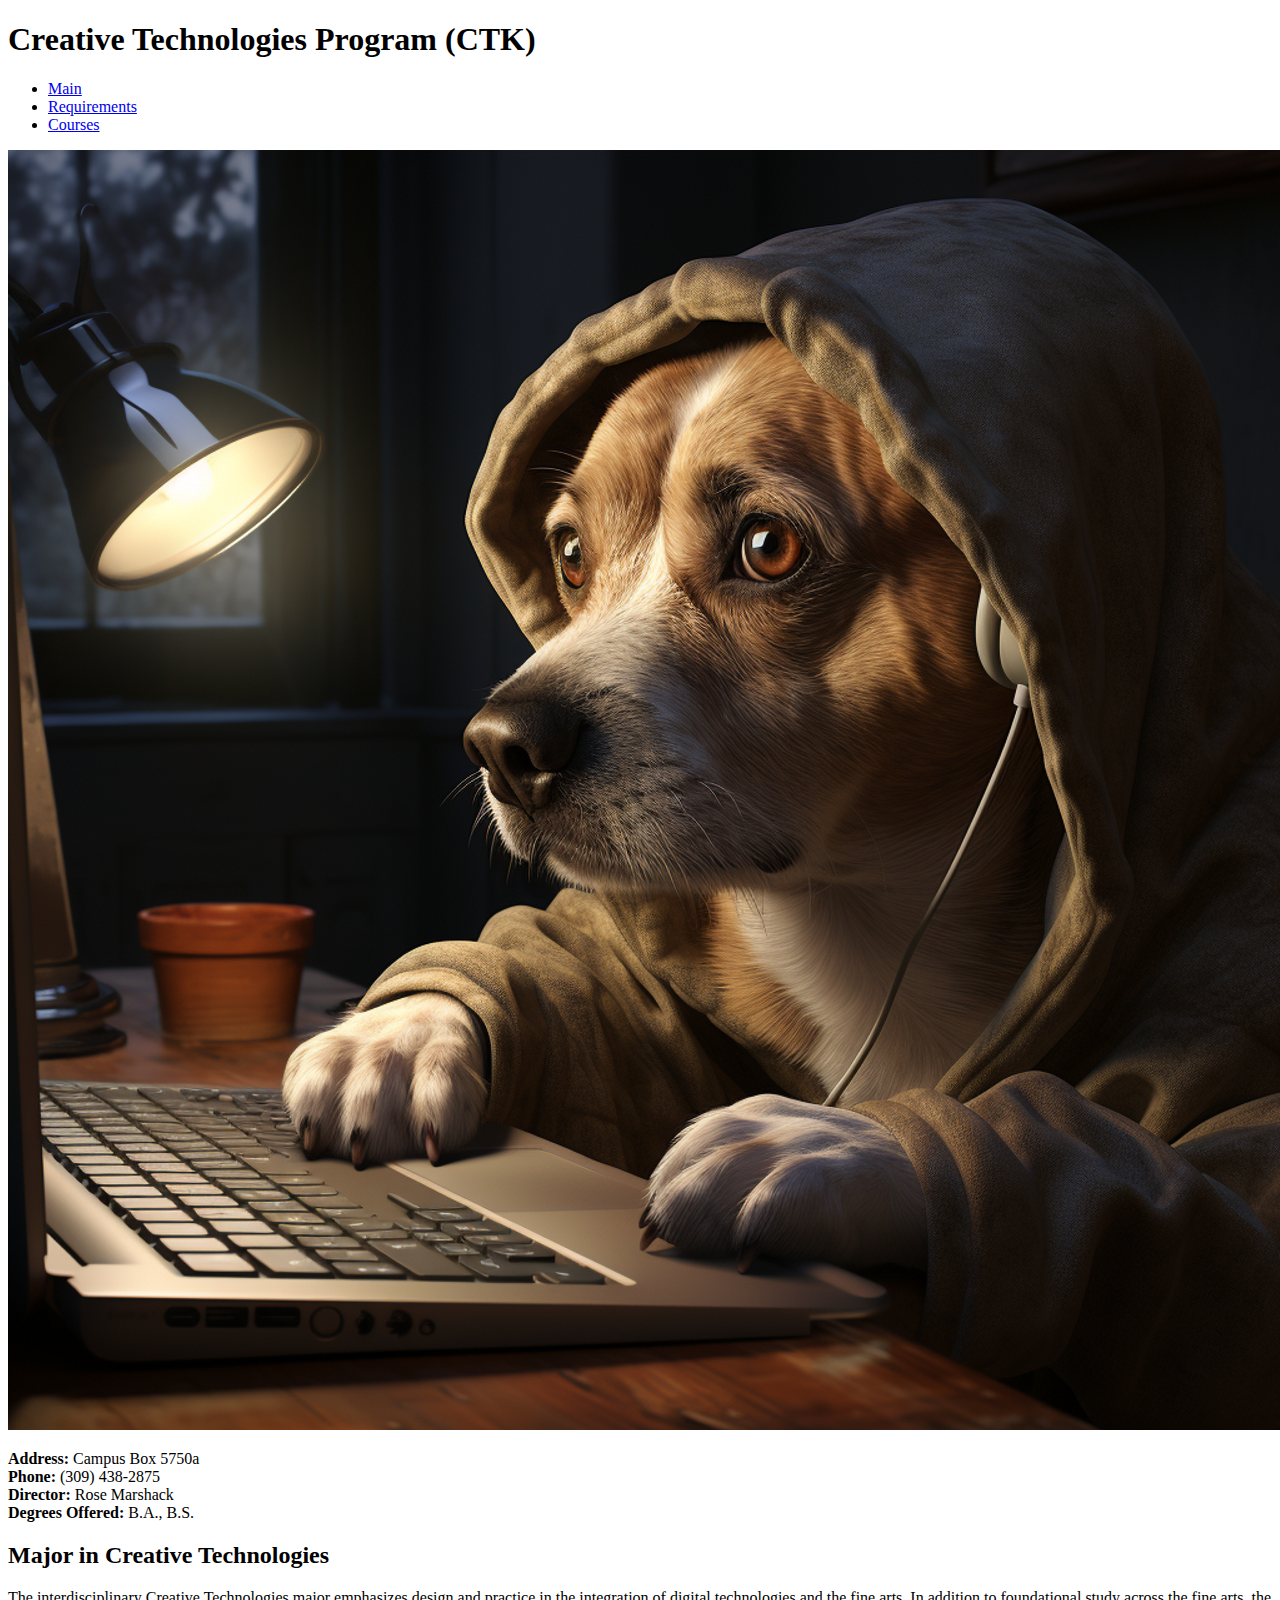
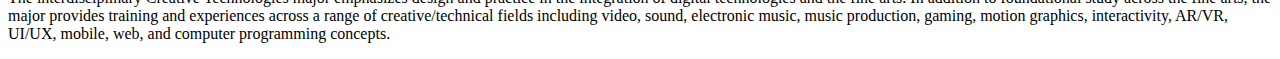
<file: assignment1.html>
<!DOCTYPE html>
<html lang="en">
  <head>
    <meta charset="UTF-8">
    <title>Assignment 1</title>
  </head>
  <body>

    <h1>Creative Technologies Program (CTK)</h1>

    <ul>
      <li><a href="assignment1.html">Main</a></li>
      <li><a href="page2.html">Requirements</a></li>
      <li><a href="page3.html">Courses</a></li>
    </ul>

    <img src="dog.png" alt="A dog with headphones practicing creative technology">

    <p><b>Address:</b> Campus Box 5750a<br>
    <b>Phone:</b> (309) 438-2875<br>
    <b>Director:</b> Rose Marshack<br>
    <b>Degrees Offered:</b> B.A., B.S.</p>
    
    <h2>Major in Creative Technologies</h2>
    
    <p>The interdisciplinary Creative Technologies major emphasizes design and practice in the integration of digital technologies and the fine arts. In addition to foundational study across the fine arts, the major provides training and experiences across a range of creative/technical fields including video, sound, electronic music, music production, gaming, motion graphics, interactivity, AR/VR, UI/UX, mobile, web, and computer programming concepts.</p>
    
  </body>
</html>
</file>
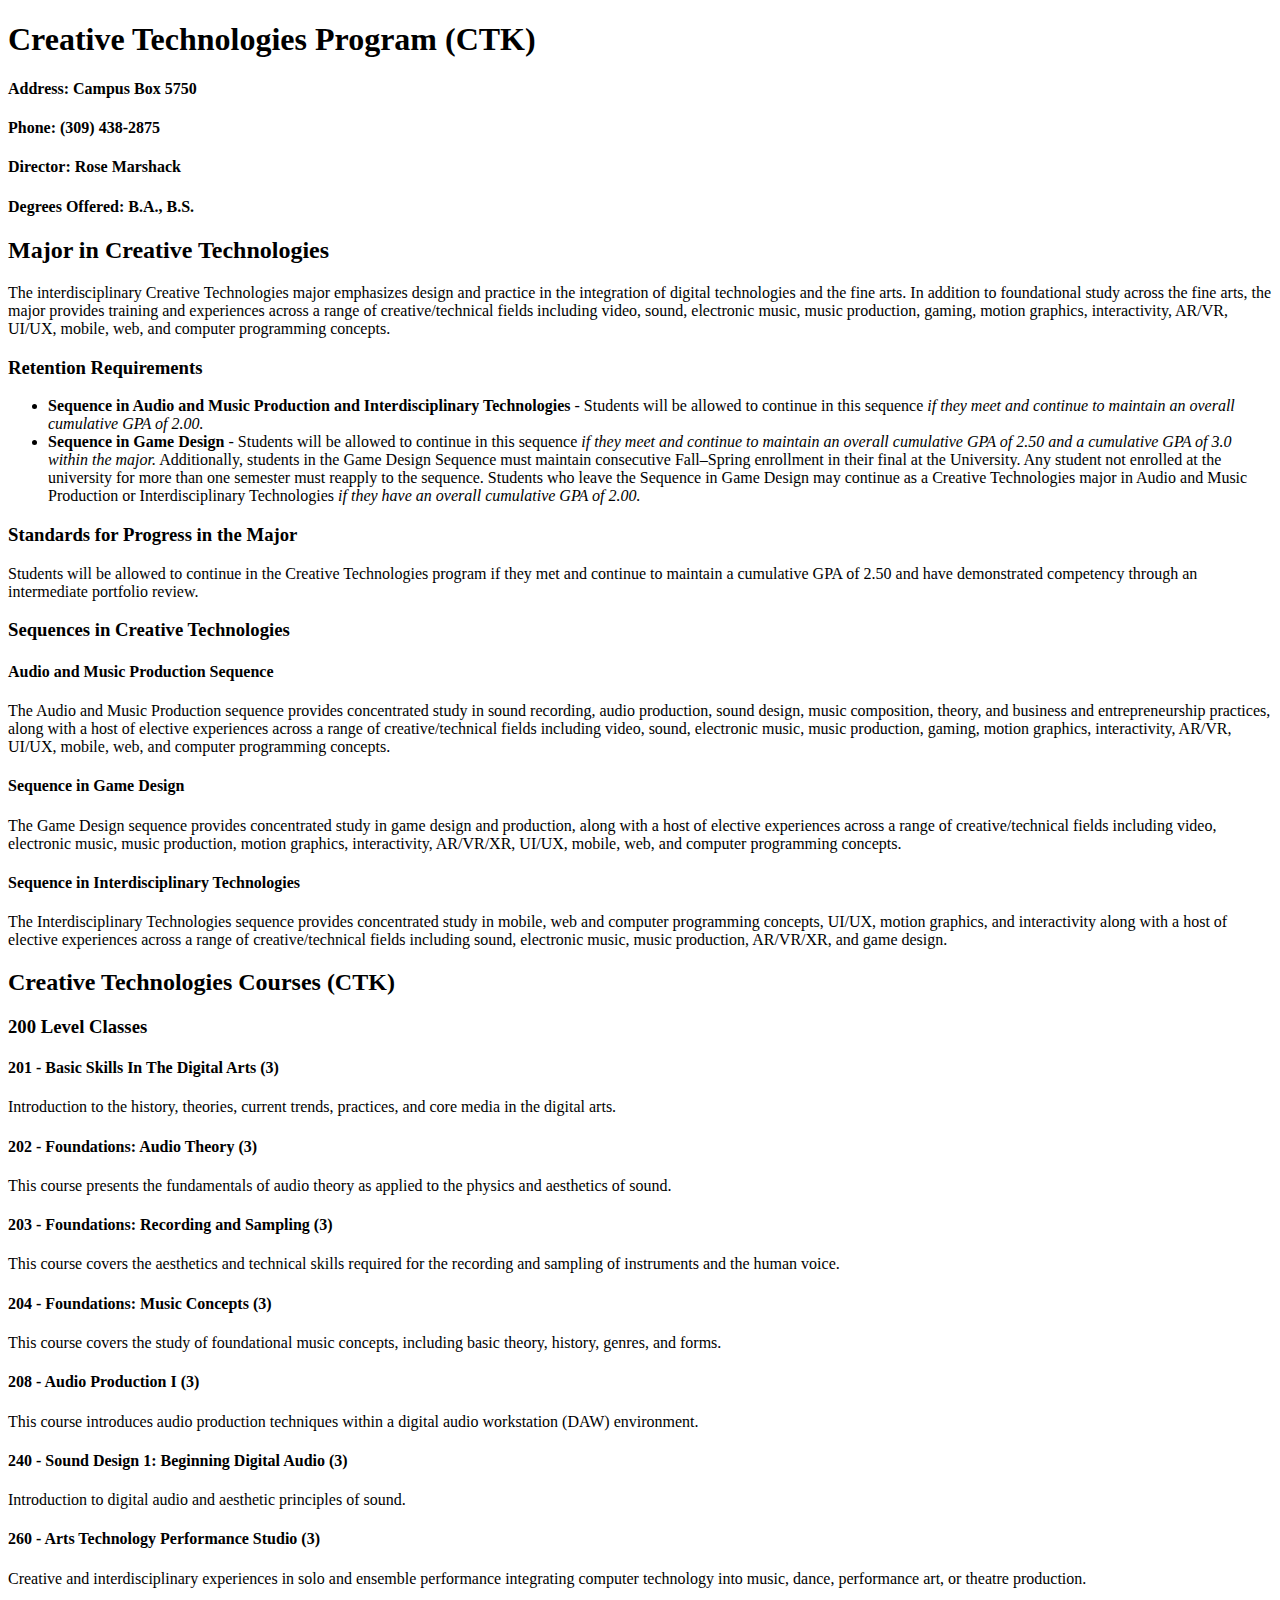
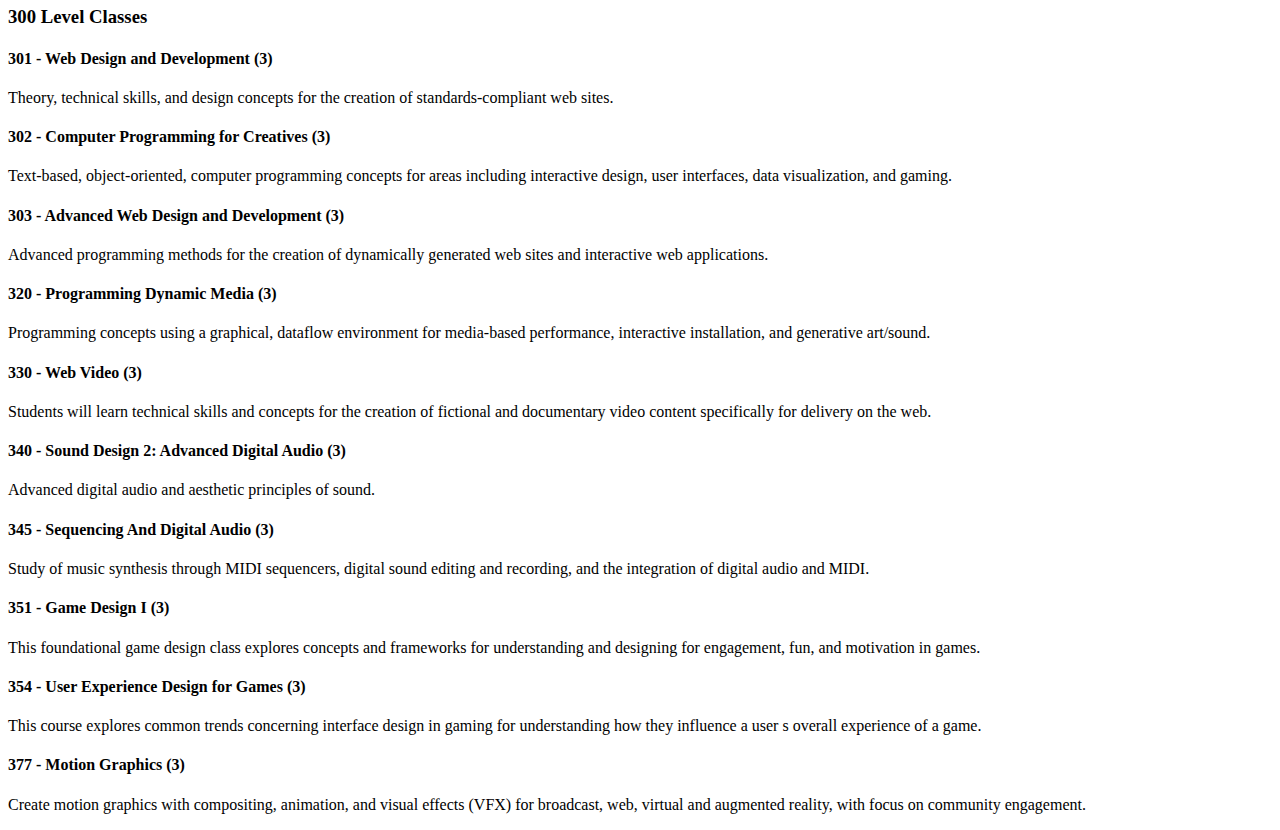
<file: Assignment1.html>
<!DOCTYPE html>
<html lang="en">
  <head>
    <meta charset="UTF-8">
    <title>Creative Technologies Program (CTK)</title>
  </head>
  <body>

    <h1><b>Creative Technologies Program (CTK)</b></h1>

    <h4><b>Address: </b>Campus Box 5750</h4>
    <h4><b>Phone: </b>(309) 438-2875</h4>
    <h4><b>Director: </b>Rose Marshack</h4>
    <h4><b>Degrees Offered: </b>B.A., B.S.</h4>
    
    <h2><b>Major in Creative Technologies</b></h2>
    
    <p>The interdisciplinary Creative Technologies major emphasizes design and practice in the integration of digital technologies and the fine arts. In addition to foundational study across the fine arts, the major provides training and experiences across a range of creative/technical fields including video, sound, electronic music, music production, gaming, motion graphics, interactivity, AR/VR, UI/UX, mobile, web, and computer programming concepts.</p>
    
    <h3><b>Retention Requirements</b></h3>

    <ul>
        <li><b>Sequence in Audio and Music Production and Interdisciplinary Technologies</b> - Students will be allowed to continue in this sequence <i>if they meet and continue to maintain an overall cumulative GPA of 2.00.</i></li>
        <li><b>Sequence in Game Design</b> - Students will be allowed to continue in this sequence <i>if they meet and continue to maintain an overall cumulative GPA of 2.50 and a cumulative GPA of 3.0 within the major.</i> Additionally, students in the Game Design Sequence must maintain consecutive Fall–Spring enrollment in their final at the University. Any student not enrolled at the university for more than one semester must reapply to the sequence. Students who leave the Sequence in Game Design may continue as a Creative Technologies major in Audio and Music Production or Interdisciplinary Technologies <i>if they have an overall cumulative GPA of 2.00.</i></li>
    </ul>
    
    <h3><b>Standards for Progress in the Major</b></h3>

    <p>Students will be allowed to continue in the Creative Technologies program if they met and continue to maintain a cumulative GPA of 2.50 and have demonstrated competency through an intermediate portfolio review.</p>
    
    <h3><b>Sequences in Creative Technologies</b></h3>
    
    <h4><b>Audio and Music Production Sequence</b></h4>

    <p>The Audio and Music Production sequence provides concentrated study in sound recording, audio production, sound design, music composition, theory, and business and entrepreneurship practices, along with a host of elective experiences across a range of creative/technical fields including video, sound, electronic music, music production, gaming, motion graphics, interactivity, AR/VR, UI/UX, mobile, web, and computer programming concepts.</p>
    
    <h4><b>Sequence in Game Design</b></h4>

    <p>The Game Design sequence provides concentrated study in game design and production, along with a host of elective experiences across a range of creative/technical fields including video, electronic music, music production, motion graphics, interactivity, AR/VR/XR, UI/UX, mobile, web, and computer programming concepts.</p>
    
    <h4><b>Sequence in Interdisciplinary Technologies</b></h4>

    <p>The Interdisciplinary Technologies sequence provides concentrated study in mobile, web and computer programming concepts, UI/UX, motion graphics, and interactivity along with a host of elective experiences across a range of creative/technical fields including sound, electronic music, music production, AR/VR/XR, and game design.</p>
    
    <h2><b>Creative Technologies Courses (CTK)</b></h2>
    
    <h3><b>200 Level Classes</b></h3>
    
    <h4><b>201 - Basic Skills In The Digital Arts (3)</b></h4>

    <p>Introduction to the history, theories, current trends, practices, and core media in the digital arts.</p>
    
    <h4><b>202 - Foundations: Audio Theory (3)</b></h4>

    <p>This course presents the fundamentals of audio theory as applied to the physics and aesthetics of sound.</p>
    
    <h4><b>203 - Foundations: Recording and Sampling (3)</b></h4>

    <p>This course covers the aesthetics and technical skills required for the recording and sampling of instruments and the human voice.</p>
    
    <h4><b>204 - Foundations: Music Concepts (3)</b></h4>

    <p>This course covers the study of foundational music concepts, including basic theory, history, genres, and forms.</p>
    
    <h4><b>208 - Audio Production I (3)</b></h4>

    <p>This course introduces audio production techniques within a digital audio workstation (DAW) environment.</p>
    
    <h4><b>240 - Sound Design 1: Beginning Digital Audio (3)</b></h4>

    <p>Introduction to digital audio and aesthetic principles of sound.</p>
    
    <h4><b>260 - Arts Technology Performance Studio (3)</b></h4>

    <p>Creative and interdisciplinary experiences in solo and ensemble performance integrating computer technology into music, dance, performance art, or theatre production.</p>
    
    <h3><b>300 Level Classes</b></h3>
    
    <h4><b>301 - Web Design and Development (3)</b></h4>

    <p>Theory, technical skills, and design concepts for the creation of standards-compliant web sites.</p>
    
    <h4><b>302 - Computer Programming for Creatives (3)</b></h4>

    <p>Text-based, object-oriented, computer programming concepts for areas including interactive design, user interfaces, data visualization, and gaming.</p>
    
    <h4><b>303 - Advanced Web Design and Development (3)</b></h4>
    
    <p>Advanced programming methods for the creation of dynamically generated web sites and interactive web applications.</p>
    
    <h4><b>320 - Programming Dynamic Media (3)</b></h4>

    <p>Programming concepts using a graphical, dataflow environment for media-based performance, interactive installation, and generative art/sound.</p>
    
    <h4><b>330 - Web Video (3)</b></h4>

    <p>Students will learn technical skills and concepts for the creation of fictional and documentary video content specifically for delivery on the web.</p>
    
    <h4><b>340 - Sound Design 2: Advanced Digital Audio (3)</b></h4>

    <p>Advanced digital audio and aesthetic principles of sound.</p>
    
    <h4><b>345 - Sequencing And Digital Audio (3)</b></h4>

    <p>Study of music synthesis through MIDI sequencers, digital sound editing and recording, and the integration of digital audio and MIDI.</p>
    
    <h4><b>351 - Game Design I (3)</b></h4>

    <p>This foundational game design class explores concepts and frameworks for understanding and designing for engagement, fun, and motivation in games.</p>
    
    <h4><b>354 - User Experience Design for Games (3)</b></h4>

    <p>This course explores common trends concerning interface design in gaming for understanding how they influence a user s overall experience of a game.</p>
    
    <h4><b>377 - Motion Graphics (3)</b></h4>

    <p>Create motion graphics with compositing, animation, and visual effects (VFX) for broadcast, web, virtual and augmented reality, with focus on community engagement.</p>
   
  </body>
</html>
</file>
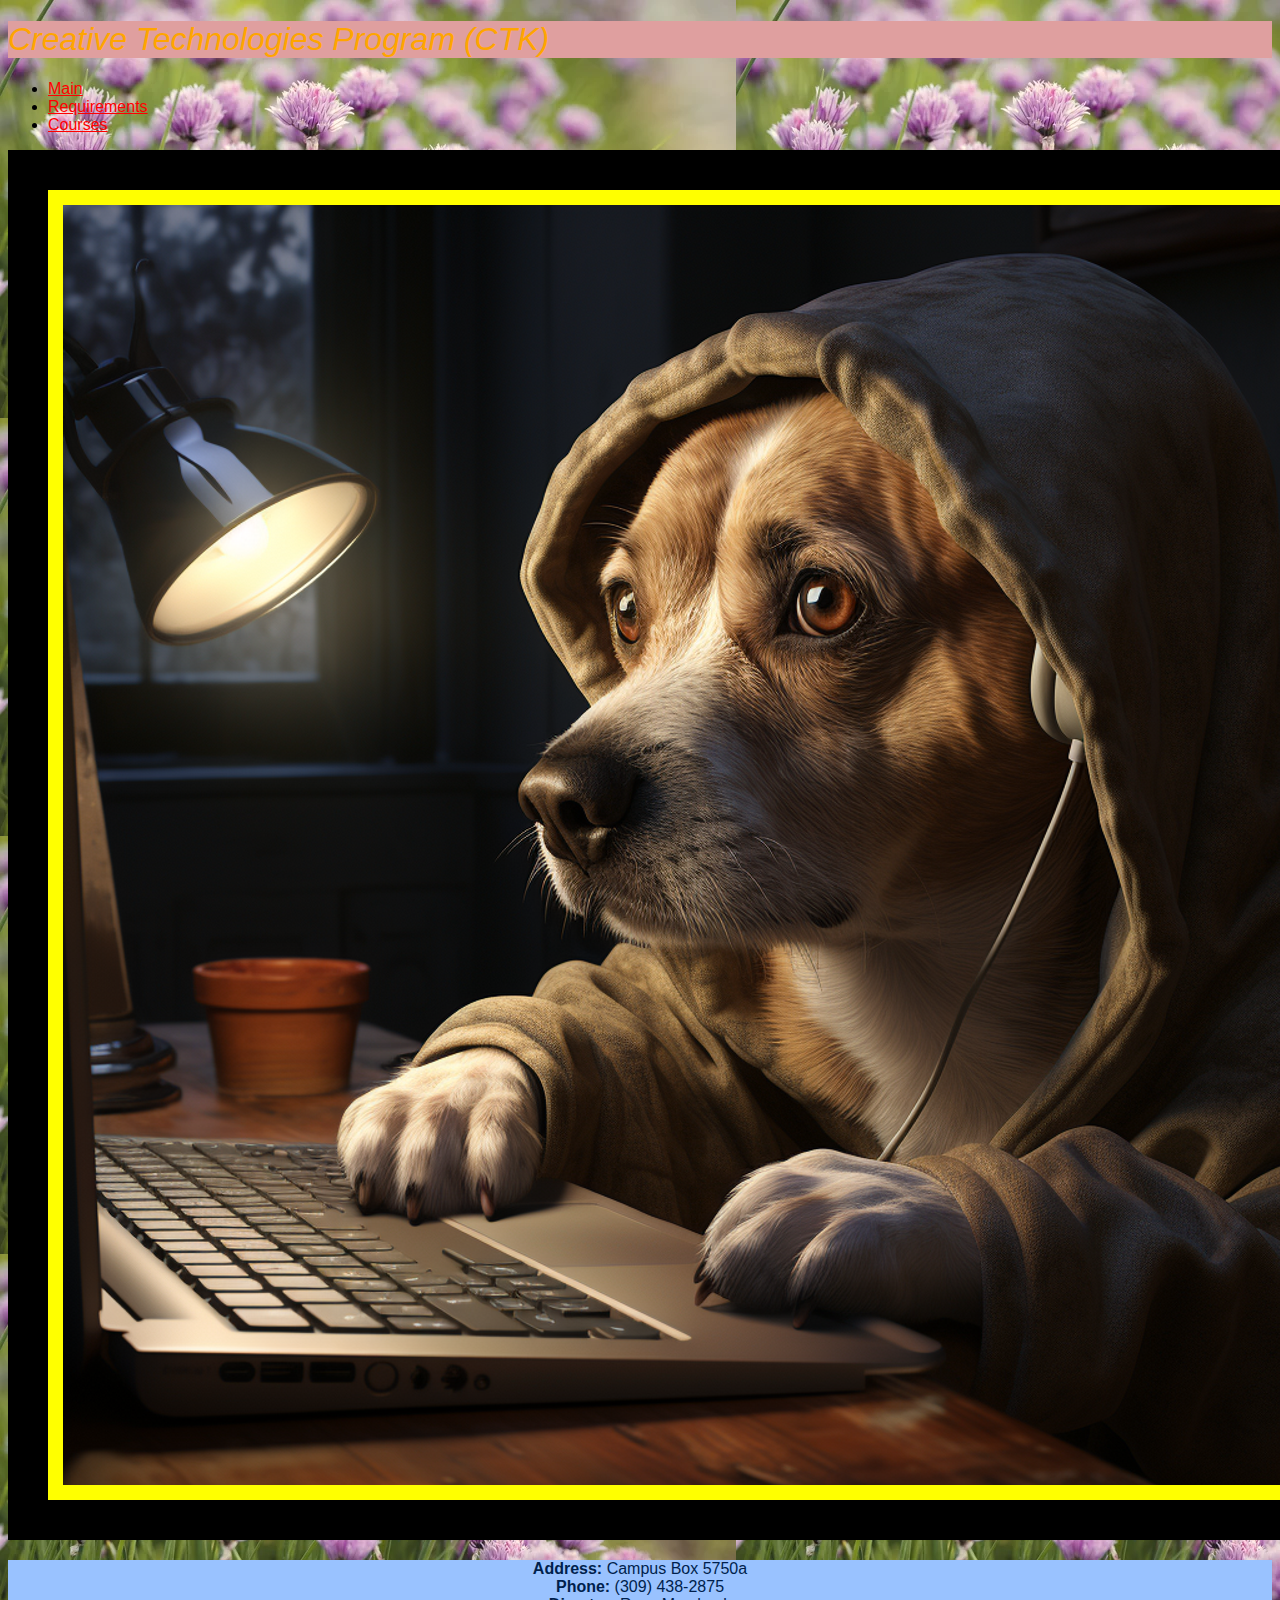
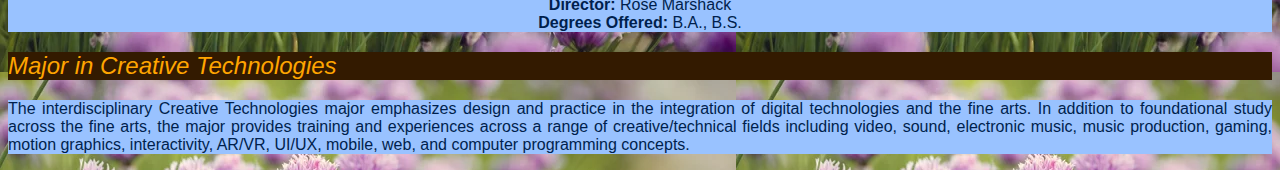
<file: assignment2.html>
<!DOCTYPE html>
<html lang="en">
  <head>
    <meta charset="UTF-8">
    <title>Exercise 2</title>
    <link href="assignment2.css" rel="stylesheet" type="text/css" />
  </head>

  <body>
    <div id="specialdiv">
    <header>
    <h1 class="specialh1">Creative Technologies Program (CTK)</h1>
    </header>

    <nav>
    <ul>
      <li><a href="assignment2.html">Main</a></li>
      <li><a href="page2.html">Requirements</a></li>
      <li><a href="page3.html">Courses</a></li>
    </ul>
   </nav>

   <main>
    <img class="imgbox" src="dog.png" alt="A dog with headphones practicing creative technology">

    <p class="info"><b>Address:</b> Campus Box 5750a<br>
    <b>Phone:</b> (309) 438-2875<br>
    <b>Director:</b> Rose Marshack<br>
    <b>Degrees Offered:</b> B.A., B.S.</p>
    
    <h2 class="specialh2">Major in Creative Technologies</h2>
    
    <p class="majordescription">The interdisciplinary Creative Technologies major emphasizes design and practice in the integration of digital technologies and the fine arts. In addition to foundational study across the fine arts, the major provides training and experiences across a range of creative/technical fields including video, sound, electronic music, music production, gaming, motion graphics, interactivity, AR/VR, UI/UX, mobile, web, and computer programming concepts.</p>
   </main>
   </div>

  </body>
</html>
</file>
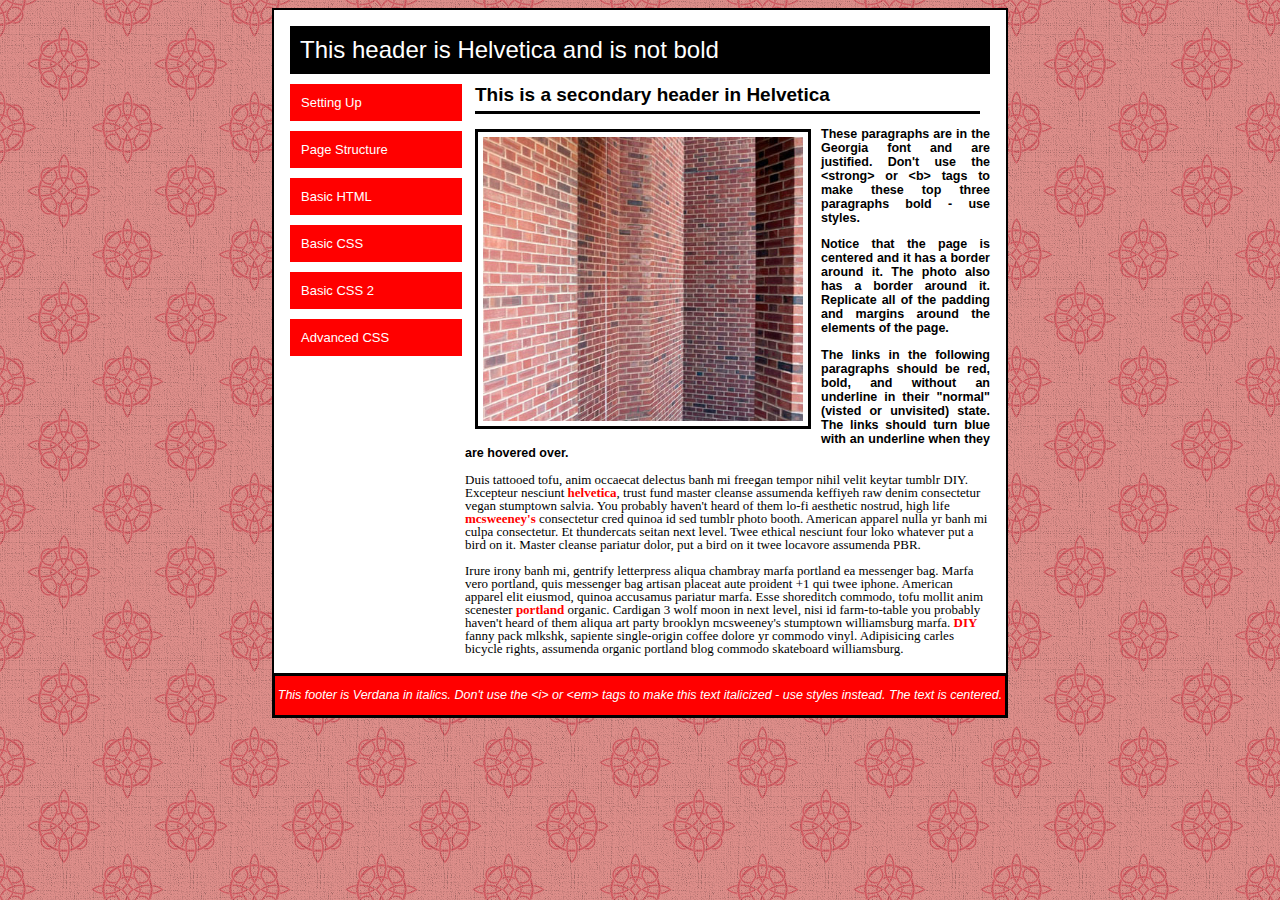
<file: assignment3.html>
<!DOCTYPE HTML>
<html>
<head>
    <meta charset="UTF-8">
    <title>Assignment 3</title> 
    <link href="assignment3.css" rel="stylesheet" type="text/css" />
</head>

<body>

    <div id="wrapper">

        <h1>This header is Helvetica and is not bold</h1>

    <nav>
        <ul>
          <li class="nav"><a href="#" target="_blank">Setting Up</a></li>
          <li class="nav"><a href="#" target="_blank">Page Structure</a></li>
          <li class="nav"><a href="#" target="_blank">Basic HTML</a></li>
          <li class="nav"><a href="#" target="_blank">Basic CSS</a></li>
          <li class="nav"><a href="#" target="_blank">Basic CSS 2</a></li>
          <li class="nav"><a href="#" target="_blank">Advanced CSS</a></li>
        </ul>
      </nav>

      
    
  

  <!-- These links should be Helvetica and be red boxes that change to a darker red when hovered over. -->

<main>
  <h2>This is a secondary header in Helvetica</h2>

  <img class="floatimg" src="a31.jpg">

  <p class="justify">These paragraphs are in the Georgia font and are justified. Don't use the &lt;strong&gt; or &lt;b&gt; tags to make these top three paragraphs bold - use styles.</p>

  <p class="justify">Notice that the page is centered and it has a border around it. The photo also has a border around it. Replicate all of the padding and margins around the elements of the page.</p>

  <p class="justify">The links in the following paragraphs should be red, bold, and without an underline in their "normal" (visted or unvisited) state. The links should turn blue with an underline when they are hovered over.</p>

  <p class="small">Duis tattooed tofu, anim occaecat delectus banh mi freegan tempor nihil velit keytar tumblr DIY. Excepteur nesciunt <a href="http://en.wikipedia.org/wiki/Helvetica" target="_blank">helvetica</a>, trust fund master cleanse assumenda keffiyeh raw denim consectetur vegan stumptown salvia. You probably haven't heard of them lo-fi aesthetic nostrud, high life <a href="http://www.mcsweeneys.net/" target="_blank">mcsweeney's</a> consectetur cred quinoa id sed tumblr photo booth. American apparel nulla yr banh mi culpa consectetur. Et thundercats seitan next level. Twee ethical nesciunt four loko whatever put a bird on it. Master cleanse pariatur dolor, put a bird on it twee locavore assumenda PBR.</p>

  <p class="small">Irure irony banh mi, gentrify letterpress aliqua chambray marfa portland ea messenger bag. Marfa vero portland, quis messenger bag artisan placeat aute proident +1 qui twee iphone. American apparel elit eiusmod, quinoa accusamus pariatur marfa. Esse shoreditch commodo, tofu mollit anim scenester <a href="http://www.ifc.com/portlandia/" target="_blank">portland</a> organic. Cardigan 3 wolf moon in next level, nisi id farm-to-table you probably haven't heard of them aliqua art party brooklyn mcsweeney's stumptown williamsburg marfa. <a href="http://en.wikipedia.org/wiki/Do_it_yourself" target="_blank">DIY</a> fanny pack mlkshk, sapiente single-origin coffee dolore yr commodo vinyl. Adipisicing carles bicycle rights, assumenda organic portland blog commodo skateboard williamsburg.</p>
</main>
 
<footer>
  <p>This footer is Verdana in italics. Don't use the &lt;i&gt; or &lt;em&gt; tags to make this text italicized - use styles instead. The text is centered.</p>

</footer>

</body>

</div>
</html>
</file>
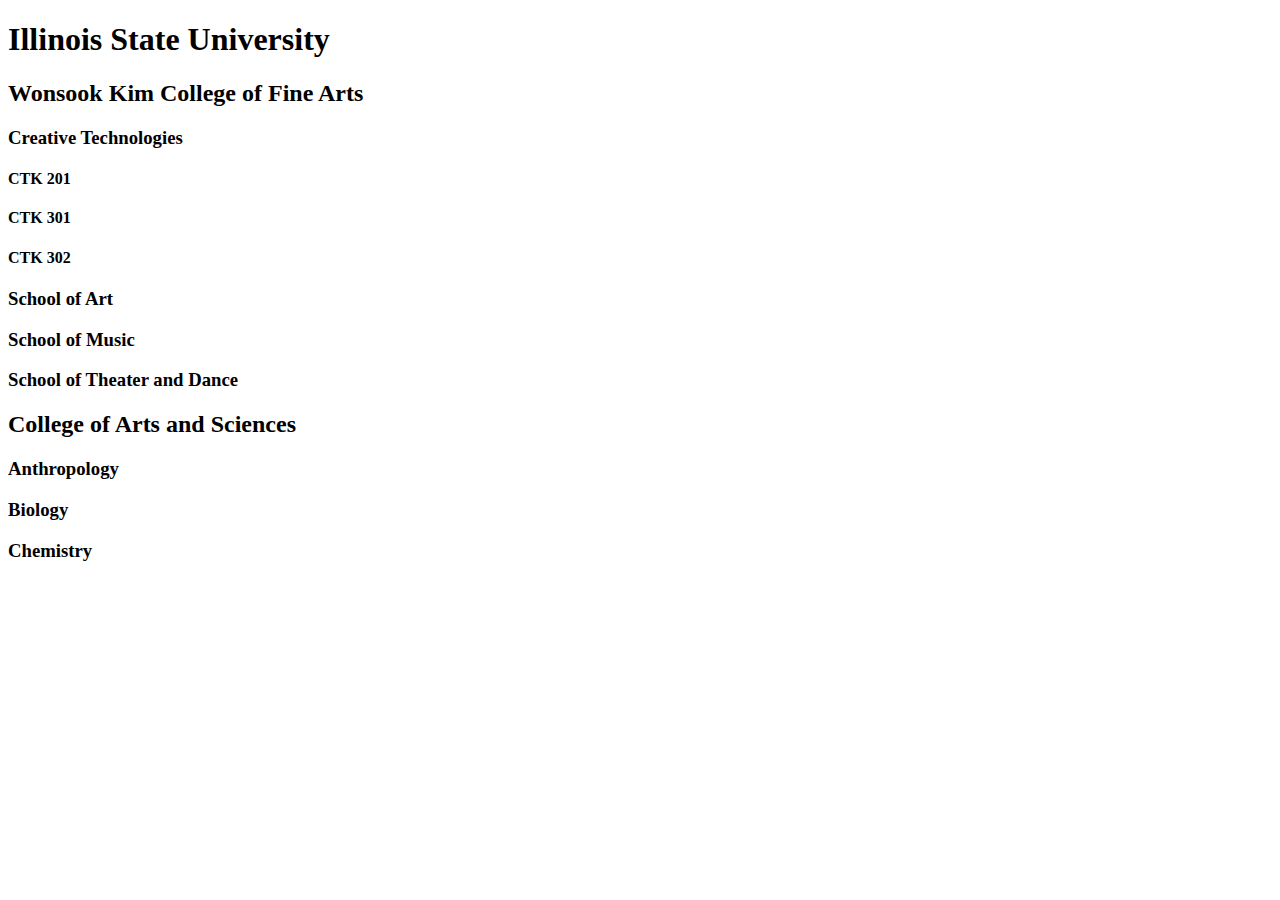
<file: Basic.html>
<!DOCTYPE html>
<html lang="en">
  <head>
    <meta charset="UTF-8">
    <title>Basic</title>
  </head>
  <body>
    <h1>Illinois State University</h1>

  <h2>Wonsook Kim College of Fine Arts</h2>

      <h3>Creative Technologies</h3>

          <h4>CTK 201</h4>

          <h4>CTK 301</h4>

          <h4>CTK 302</h4>

      <h3>School of Art</h3>

      <h3>School of Music</h3>

      <h3>School of Theater and Dance</h3>

  <h2>College of Arts and Sciences</h2>

      <h3>Anthropology</h3>

      <h3>Biology</h3>

      <h3>Chemistry</h3>
  </body>
</html>
</file>
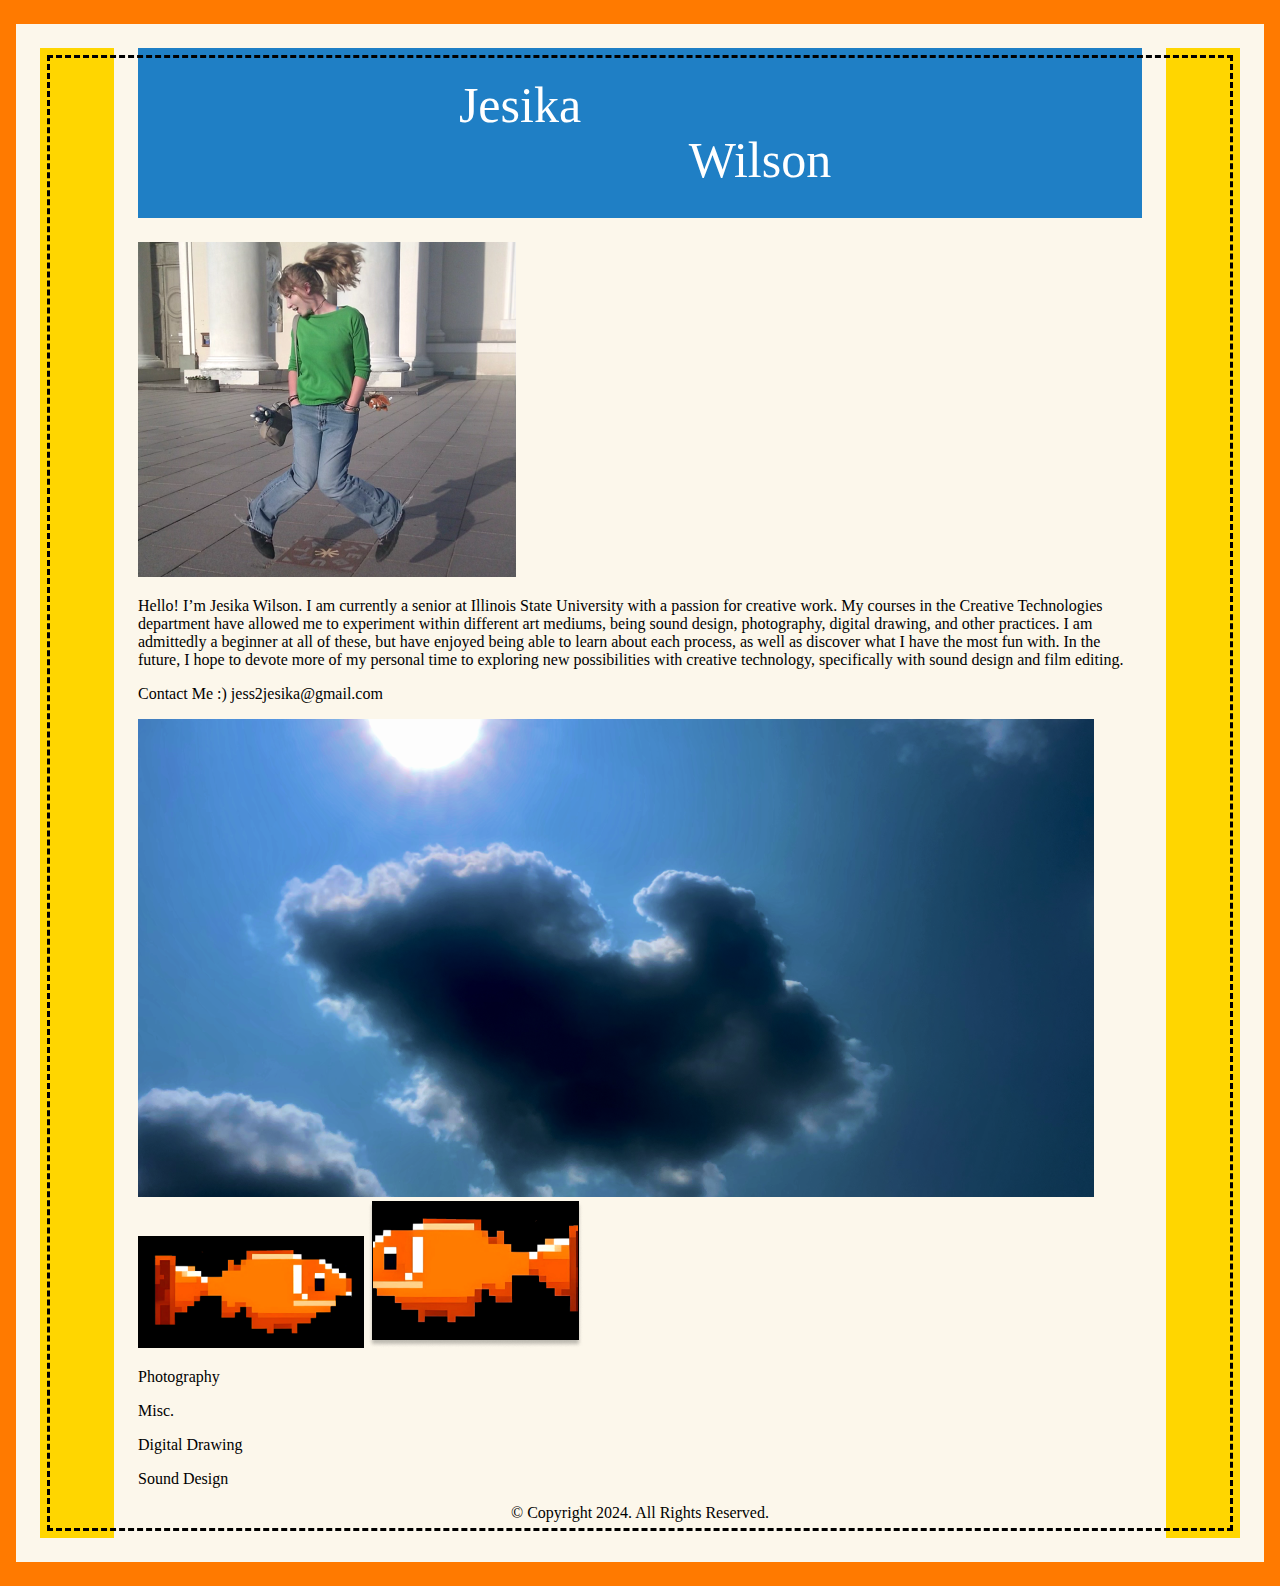
<file: Blank1200px.html>
<!doctype html>
<html lang="en">
<head>
	<meta charset="UTF-8">
	<title>Blank 1200</title>
	<link href="Blank1200px.css" rel="stylesheet" type="text/css">
</head>
<body>
	<div id="wrapper">
	 
	 
	 <main>

		<header>
		<p class="header1">Jesika</p>
		<p class="header2">Wilson</p>
		</header>
		
	 <img id="pfp" src="jump.png" alt="Me!">

	 <p class="aboutme">Hello! I’m Jesika Wilson.

		I am currently a senior at Illinois State University with a passion for creative work. My courses in the Creative Technologies department have allowed me to experiment 
		within different art mediums, being sound design, photography, digital drawing, and other practices. I am admittedly a beginner at all of these, but have enjoyed being able to learn about each process, as well as discover what I have the most fun with. In the future, I hope to devote more of my personal time to exploring new possibilities with creative technology,  specifically with sound design and film editing.</p>

		<p class="contact">Contact Me :) jess2jesika@gmail.com</p>
		
        <img src="clouds.png" alt="Blue Sky">
		<img src="fishright.png" alt="Goldfish">
		<img src="fishleft.png" alt="Goldfish">
		<p>Photography</p>
		<p>Misc.</p>
		<p>Digital Drawing</p>
		<p>Sound Design</p>
		<p class="footer">© Copyright 2024. All Rights Reserved.</p>
	</main>

	</div>
</body>
</html>
</file>
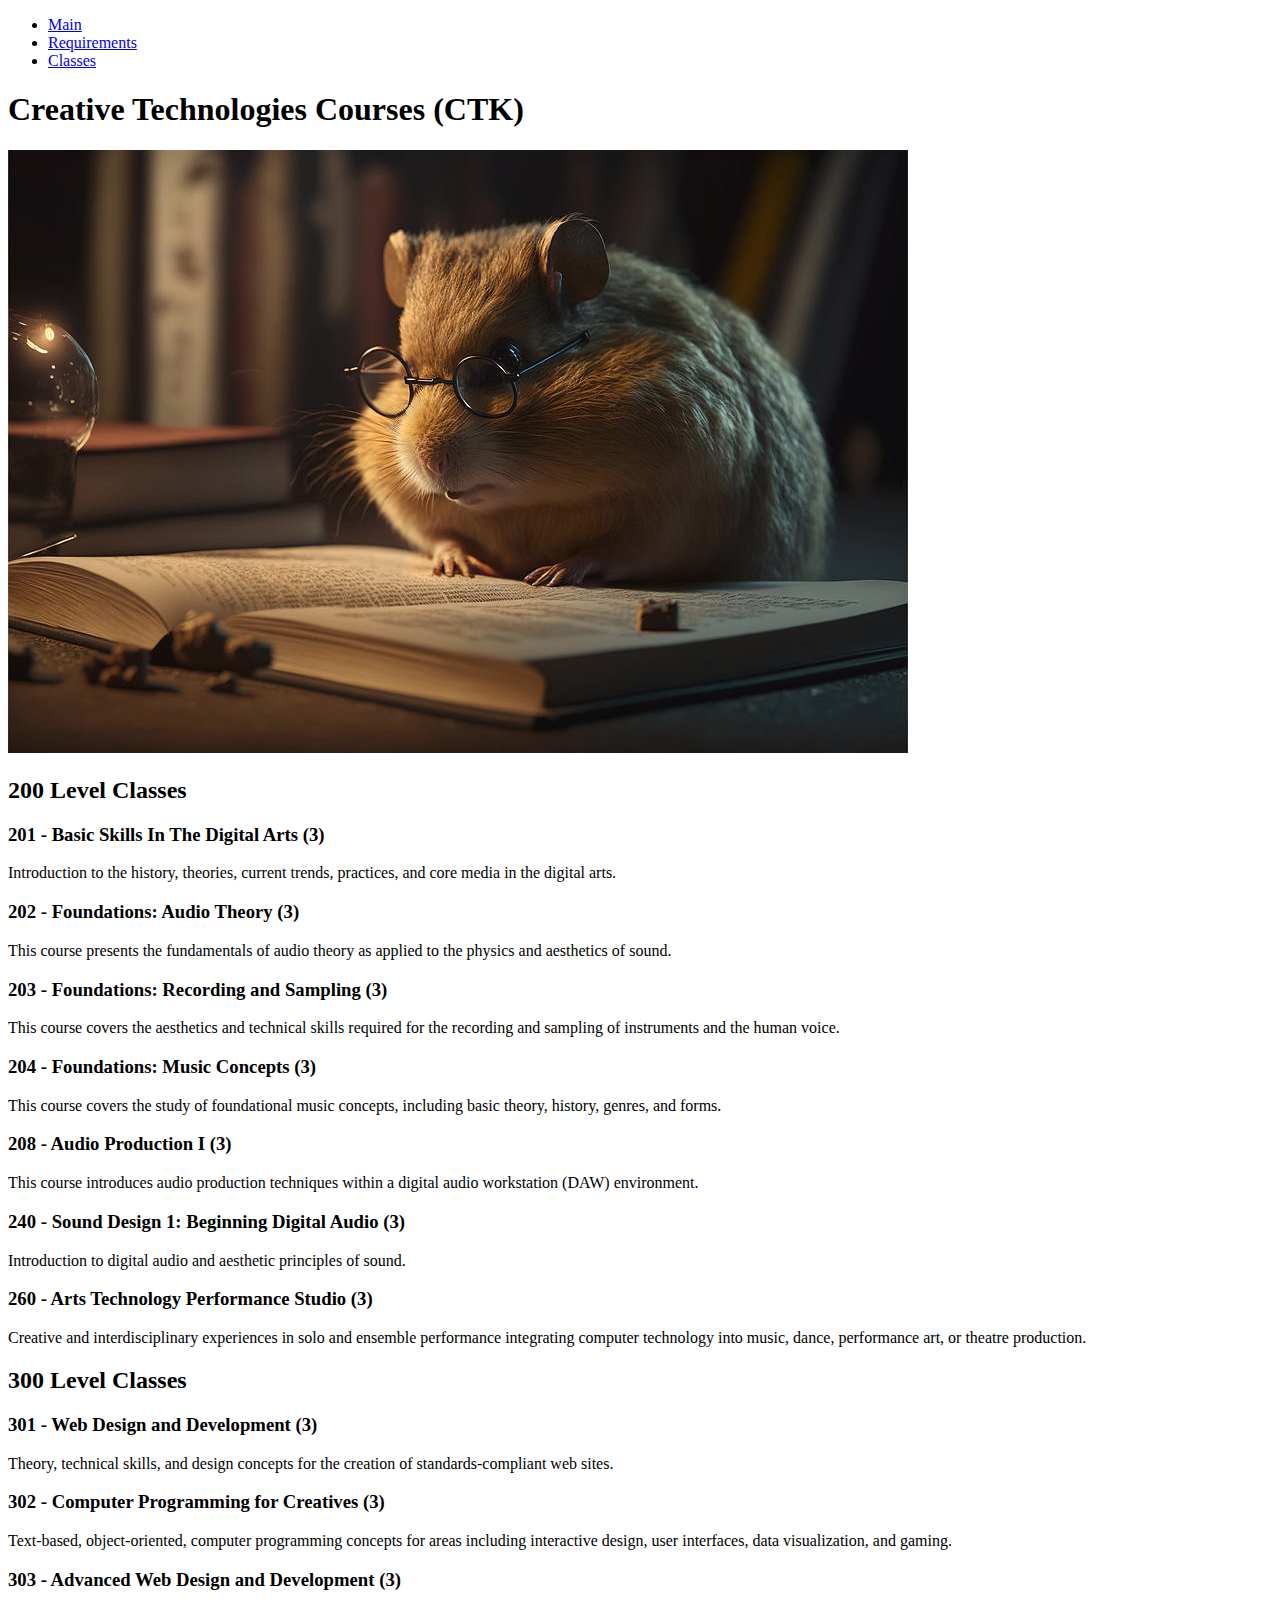
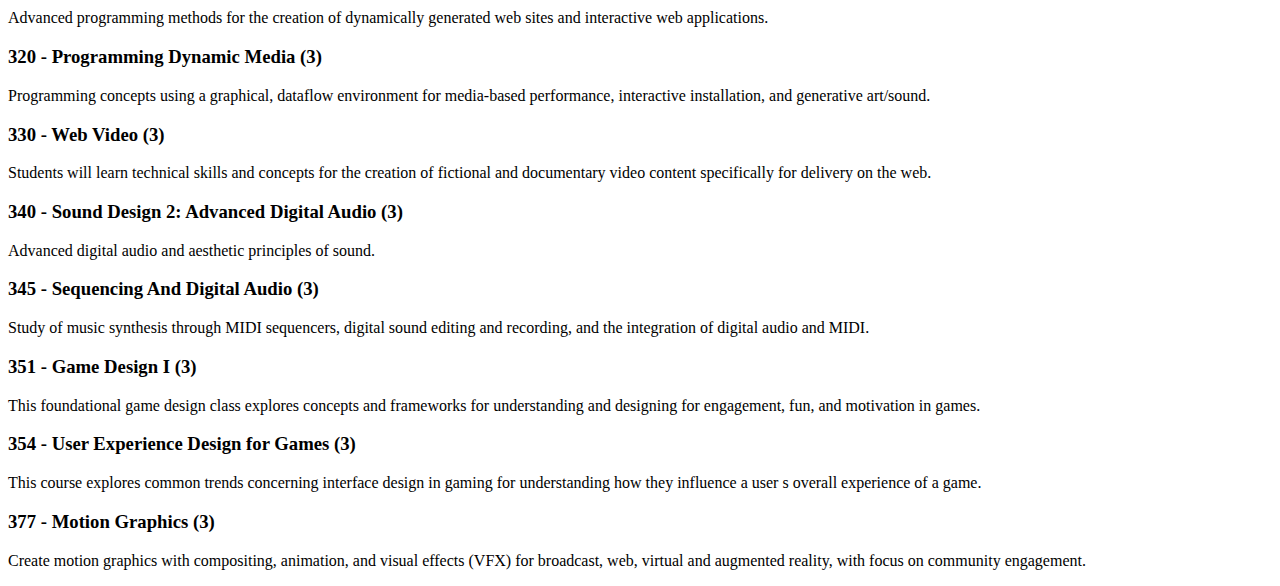
<file: Classes.html>
<!DOCTYPE html>
<html lang="en">
  <head>
    <meta charset="UTF-8">
    <title>Classes</title>
  </head>
  <body>

    <ul>
      <li><a href="Main.html">Main</a></li>
      <li><a href="Requirements.html">Requirements</a></li>
      <li><a href="Classes.html">Classes</a></li>
    </ul>

    <h1><b>Creative Technologies Courses (CTK)</b></h1>
    
    <img src="Hamster.jpeg" alt="Hamster student reading with his glasses" >

    <h2><b>200 Level Classes</b></h2>
    
    <h3><b>201 - Basic Skills In The Digital Arts (3)</b></h3>

    <p>Introduction to the history, theories, current trends, practices, and core media in the digital arts.</p>
    
    <h3><b>202 - Foundations: Audio Theory (3)</b></h3>

    <p>This course presents the fundamentals of audio theory as applied to the physics and aesthetics of sound.</p>
    
    <h3><b>203 - Foundations: Recording and Sampling (3)</b></h3>

    <p>This course covers the aesthetics and technical skills required for the recording and sampling of instruments and the human voice.</p>
    
    <h3><b>204 - Foundations: Music Concepts (3)</b></h3>

    <p>This course covers the study of foundational music concepts, including basic theory, history, genres, and forms.</p>
    
    <h3><b>208 - Audio Production I (3)</b></h3>

    <p>This course introduces audio production techniques within a digital audio workstation (DAW) environment.</p>
    
    <h3><b>240 - Sound Design 1: Beginning Digital Audio (3)</b></h3>

    <p>Introduction to digital audio and aesthetic principles of sound.</p>
    
    <h3><b>260 - Arts Technology Performance Studio (3)</b></h3>

    <p>Creative and interdisciplinary experiences in solo and ensemble performance integrating computer technology into music, dance, performance art, or theatre production.</p>
    
    <h2><b>300 Level Classes</b></h2>
    
    <h3><b>301 - Web Design and Development (3)</b></h3>

    <p>Theory, technical skills, and design concepts for the creation of standards-compliant web sites.</p>
    
    <h3><b>302 - Computer Programming for Creatives (3)</b></h3>

    <p>Text-based, object-oriented, computer programming concepts for areas including interactive design, user interfaces, data visualization, and gaming.</p>
    
    <h3><b>303 - Advanced Web Design and Development (3)</b></h3>
    
    <p>Advanced programming methods for the creation of dynamically generated web sites and interactive web applications.</p>
    
    <h3><b>320 - Programming Dynamic Media (3)</b></h3>

    <p>Programming concepts using a graphical, dataflow environment for media-based performance, interactive installation, and generative art/sound.</p>
    
    <h3><b>330 - Web Video (3)</b></h3>

    <p>Students will learn technical skills and concepts for the creation of fictional and documentary video content specifically for delivery on the web.</p>
    
    <h3><b>340 - Sound Design 2: Advanced Digital Audio (3)</b></h3>

    <p>Advanced digital audio and aesthetic principles of sound.</p>
    
    <h3><b>345 - Sequencing And Digital Audio (3)</b></h3>

    <p>Study of music synthesis through MIDI sequencers, digital sound editing and recording, and the integration of digital audio and MIDI.</p>
    
    <h3><b>351 - Game Design I (3)</b></h3>

    <p>This foundational game design class explores concepts and frameworks for understanding and designing for engagement, fun, and motivation in games.</p>
    
    <h3><b>354 - User Experience Design for Games (3)</b></h3>

    <p>This course explores common trends concerning interface design in gaming for understanding how they influence a user s overall experience of a game.</p>
    
    <h3><b>377 - Motion Graphics (3)</b></h3>

    <p>Create motion graphics with compositing, animation, and visual effects (VFX) for broadcast, web, virtual and augmented reality, with focus on community engagement.</p>
   
  </body>
</html>
</file>
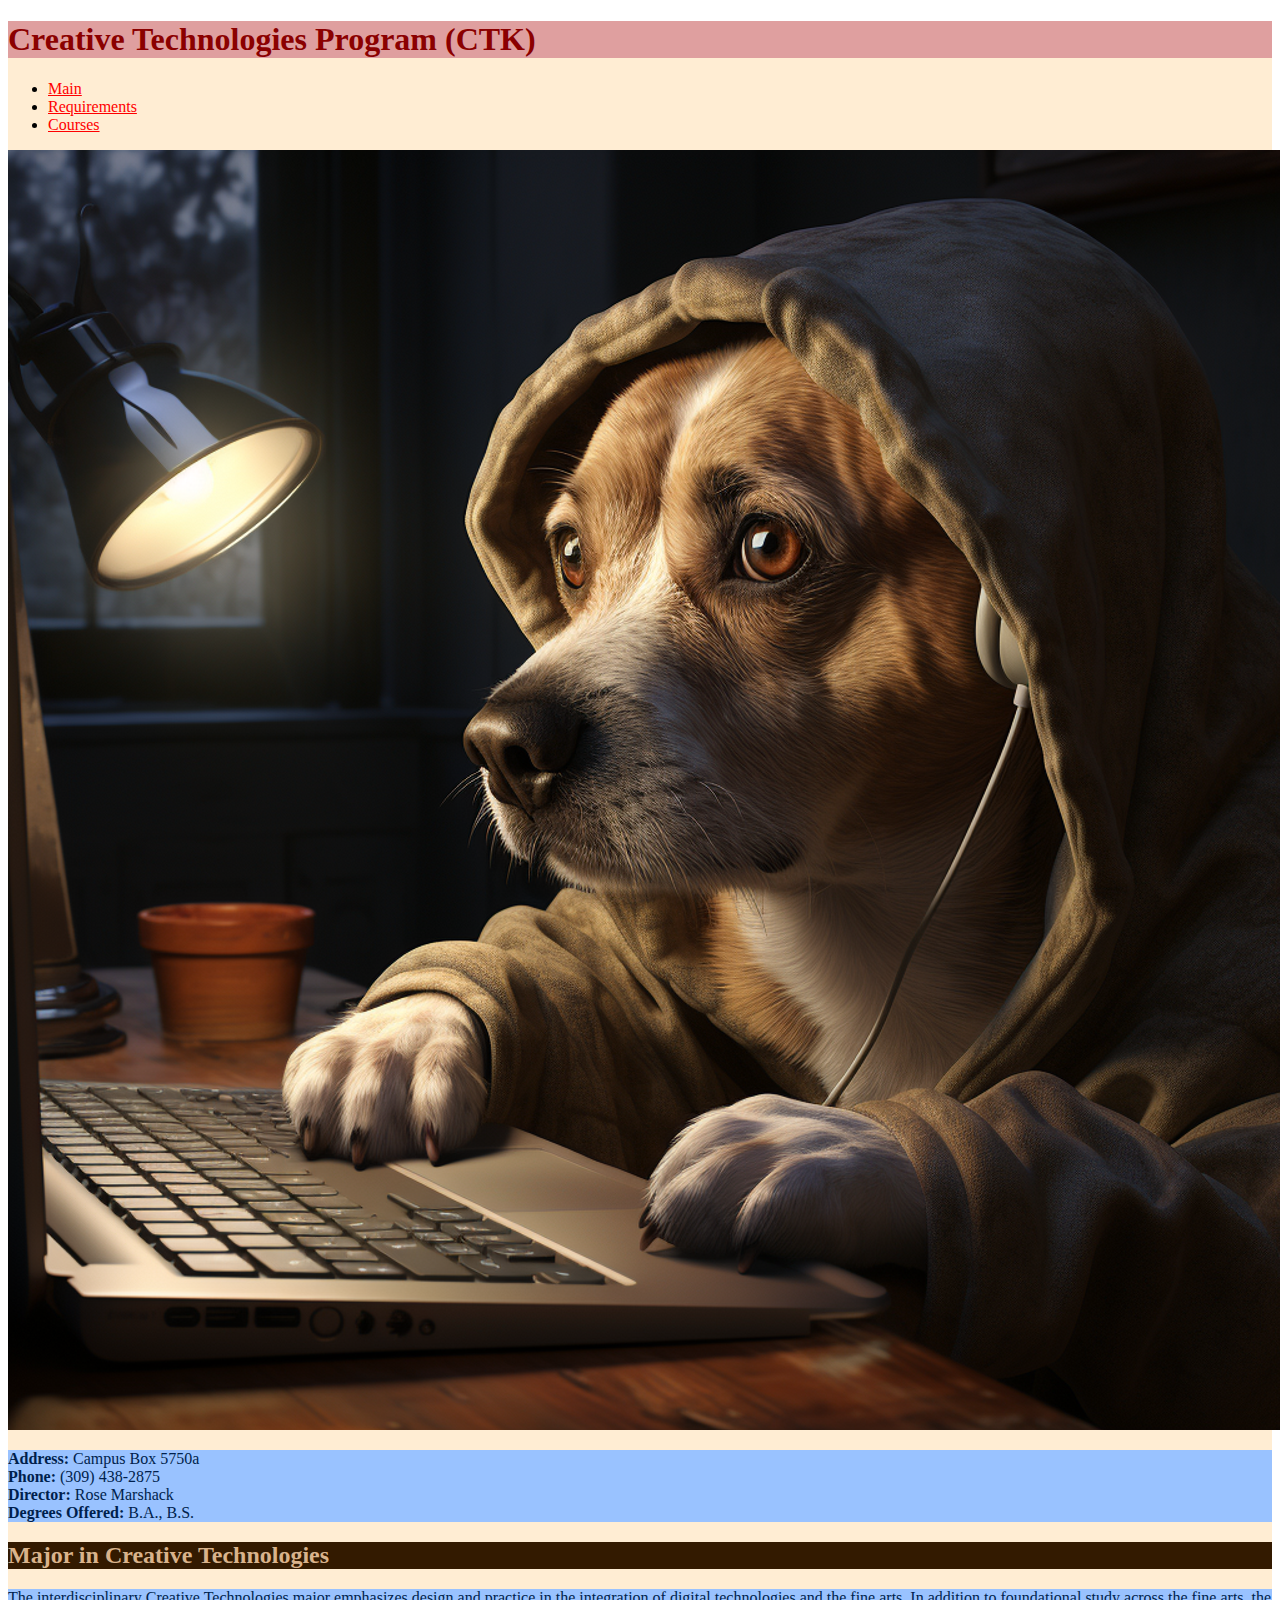
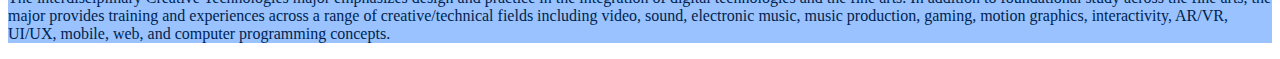
<file: exercise2.html>
<!DOCTYPE html>
<html lang="en">
  <head>
    <meta charset="UTF-8">
    <title>Exercise 2</title>
    <link href="exercise2.css" rel="stylesheet" type="text/css" />
  </head>

  <body>
    <div id="specialdiv">
    <header>
    <h1 class="specialh1">Creative Technologies Program (CTK)</h1>
    </header>

    <nav>
    <ul>
      <li><a href="exercise2.html">Main</a></li>
      <li><a href="page2.html">Requirements</a></li>
      <li><a href="page3.html">Courses</a></li>
    </ul>
   </nav>

   <main>
    <img src="dog.png" alt="A dog with headphones practicing creative technology">

    <p class="specialp"><b>Address:</b> Campus Box 5750a<br>
    <b>Phone:</b> (309) 438-2875<br>
    <b>Director:</b> Rose Marshack<br>
    <b>Degrees Offered:</b> B.A., B.S.</p>
    
    <h2 class="specialh2">Major in Creative Technologies</h2>
    
    <p class="specialp">The interdisciplinary Creative Technologies major emphasizes design and practice in the integration of digital technologies and the fine arts. In addition to foundational study across the fine arts, the major provides training and experiences across a range of creative/technical fields including video, sound, electronic music, music production, gaming, motion graphics, interactivity, AR/VR, UI/UX, mobile, web, and computer programming concepts.</p>
   </main>
   </div>

  </body>
</html>
</file>
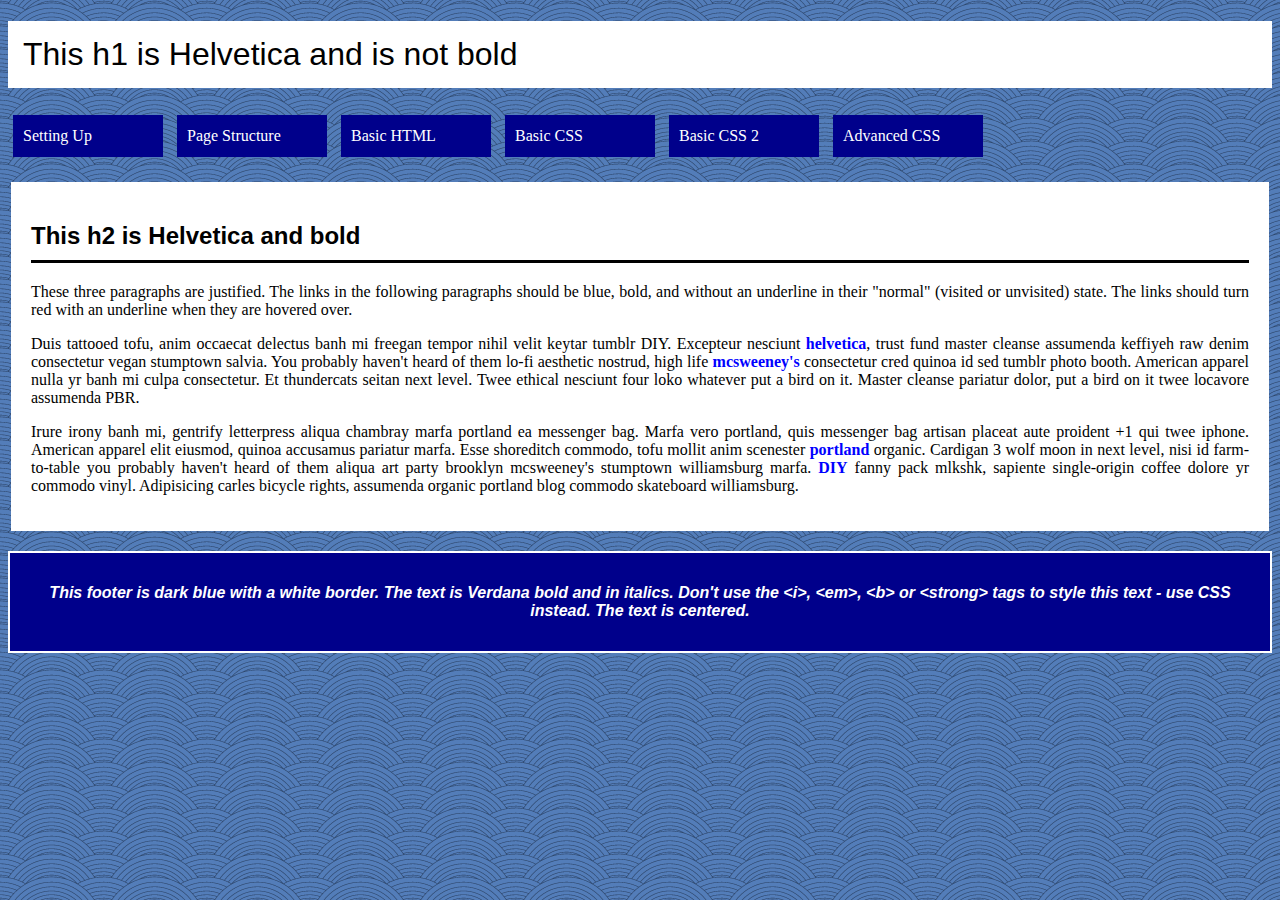
<file: exercise3.html>
<!DOCTYPE HTML>
<html>
<head>
    <meta charset="UTF-8">
    <title></title>
    <link href="exercise3.css" rel="stylesheet" type="text/css" />
</head>

<body>
  <h1>This h1 is Helvetica and is not bold</h1>

  <!-- These links should be horizontal blue boxes that change to a lighter blue when hovered over. -->
   <nav>
  <ul>
    <li><a href="#">Setting Up</a></li>
    <li><a href="#">Page Structure</a></li>
    <li><a href="#">Basic HTML</a></li>
    <li><a href="#">Basic CSS</a></li>
    <li><a href="#">Basic CSS 2</a></li>
    <li><a href="#">Advanced CSS</a></li>
  </ul>
</nav>
<main>
  <h2>This h2 is Helvetica and bold</h2>
  <p class="justified">These three paragraphs are justified. The links in the following paragraphs should be blue, bold, and without an underline in their "normal" (visited or unvisited) state. The links should turn red with an underline when they are hovered over.</p>

  <p class="justified">Duis tattooed tofu, anim occaecat delectus banh mi freegan tempor nihil velit keytar tumblr DIY. Excepteur nesciunt <a href="http://en.wikipedia.org/wiki/Helvetica" target="_blank">helvetica</a>, trust fund master cleanse assumenda keffiyeh raw denim consectetur vegan stumptown salvia. You probably haven't heard of them lo-fi aesthetic nostrud, high life <a href="http://www.mcsweeneys.net/" target="_blank">mcsweeney's</a> consectetur cred quinoa id sed tumblr photo booth. American apparel nulla yr banh mi culpa consectetur. Et thundercats seitan next level. Twee ethical nesciunt four loko whatever put a bird on it. Master cleanse pariatur dolor, put a bird on it twee locavore assumenda PBR.</p>

  <p class="justified">Irure irony banh mi, gentrify letterpress aliqua chambray marfa portland ea messenger bag. Marfa vero portland, quis messenger bag artisan placeat aute proident +1 qui twee iphone. American apparel elit eiusmod, quinoa accusamus pariatur marfa. Esse shoreditch commodo, tofu mollit anim scenester <a href="http://www.ifc.com/portlandia/" target="_blank">portland</a> organic. Cardigan 3 wolf moon in next level, nisi id farm-to-table you probably haven't heard of them aliqua art party brooklyn mcsweeney's stumptown williamsburg marfa. <a href="http://en.wikipedia.org/wiki/Do_it_yourself" target="_blank">DIY</a> fanny pack mlkshk, sapiente single-origin coffee dolore yr commodo vinyl. Adipisicing carles bicycle rights, assumenda organic portland blog commodo skateboard williamsburg.</p>
</main>

<footer>
  <p>This footer is dark blue with a white border. The text is Verdana bold and in italics. Don't use the &lt;i&gt;, &lt;em&gt;, &lt;b&gt; or &lt;strong&gt; tags to style this text - use CSS instead. The text is centered.</p>
</footer>

</body>
</html>
</file>
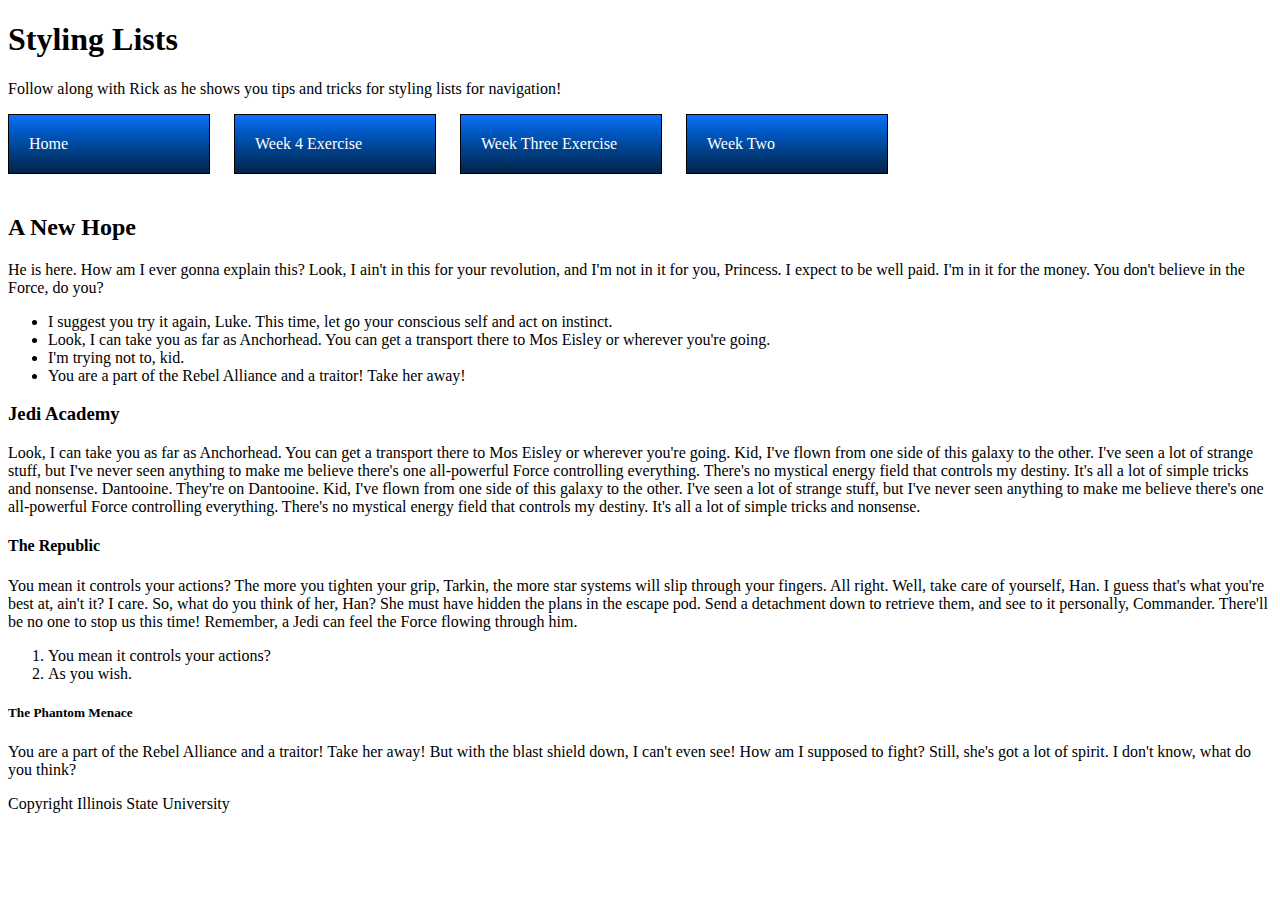
<file: exercise5.html>
<!doctype html>
<html>
<head>
<meta charset="UTF-8">
<title>Styling Lists</title>
<link href="exercise5.css" rel="stylesheet" type="text/css">
</head>

<body>
	<h1>Styling Lists</h1>
    <p>Follow along with Rick as he shows you tips and tricks for styling lists for navigation!</p>
    <nav>
    <ul>
      <li><a href="#">Home</a></li>
      <li><a href="#">Week 4 Exercise</a></li>
      <li><a href="#">Week Three Exercise</a></li>
      <li><a href="#">Week Two</a></li>
    </ul>
  </nav>
<h2>A New Hope</h2>
<p>He is here. How am I ever gonna explain this? Look, I ain't in this for your revolution, and I'm not in it for you, Princess. I expect to be well paid. I'm in it for the money. You don't believe in the Force, do you?</p>
<ul>
<li>I suggest you try it again, Luke. This time, let go your conscious self and act on instinct.</li>
<li>Look, I can take you as far as Anchorhead. You can get a transport there to Mos Eisley or wherever you're going.</li>
<li>I'm trying not to, kid.</li>
<li>You are a part of the Rebel Alliance and a traitor! Take her away!</li>
</ul>
<h3>Jedi Academy</h3>
<p>Look, I can take you as far as Anchorhead. You can get a transport there to Mos Eisley or wherever you're going. Kid, I've flown from one side of this galaxy to the other. I've seen a lot of strange stuff, but I've never seen anything to make me believe there's one all-powerful Force controlling everything. There's no mystical energy field that controls my destiny. It's all a lot of simple tricks and nonsense. Dantooine. They're on Dantooine. Kid, I've flown from one side of this galaxy to the other. I've seen a lot of strange stuff, but I've never seen anything to make me believe there's one all-powerful Force controlling everything. There's no mystical energy field that controls my destiny. It's all a lot of simple tricks and nonsense.</p>
<h4>The Republic</h4>
<p>You mean it controls your actions? The more you tighten your grip, Tarkin, the more star systems will slip through your fingers. All right. Well, take care of yourself, Han. I guess that's what you're best at, ain't it? I care. So, what do you think of her, Han? She must have hidden the plans in the escape pod. Send a detachment down to retrieve them, and see to it personally, Commander. There'll be no one to stop us this time! Remember, a Jedi can feel the Force flowing through him.</p>
<ol>
<li>You mean it controls your actions?</li>
<li>As you wish.</li>
</ol>
<h5>The Phantom Menace</h5>
<p>You are a part of the Rebel Alliance and a traitor! Take her away! But with the blast shield down, I can't even see! How am I supposed to fight? Still, she's got a lot of spirit. I don't know, what do you think?</p>
    <p>Copyright Illinois State University</p>
</body>
</html>
</file>
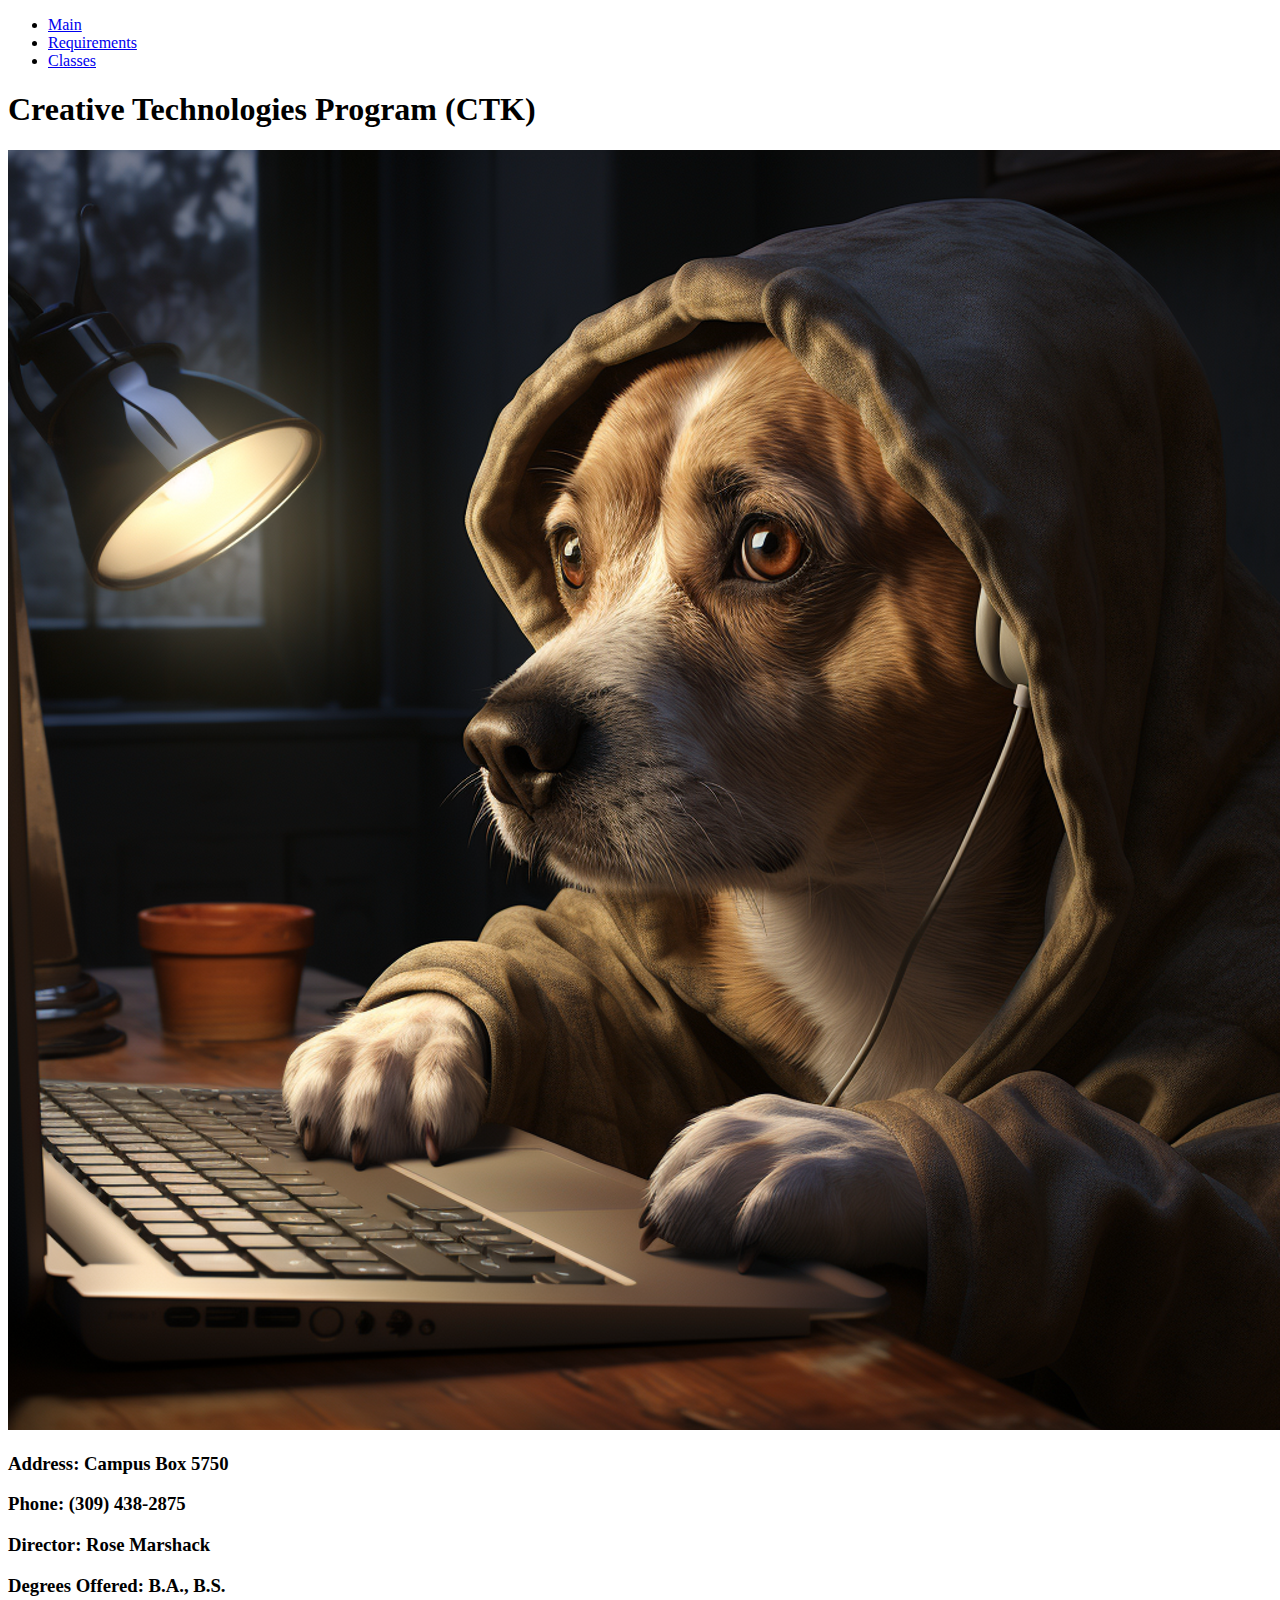
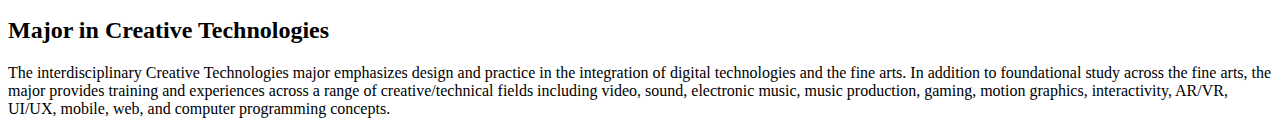
<file: Main.html>
<!DOCTYPE html>
<html lang="en">
  <head>
    <meta charset="UTF-8">
    <title>Creative Technologies Program (CTK)</title>
  </head>
  <body>

    <ul>
      <li><a href="Main.html">Main</a></li>
      <li><a href="Requirements.html">Requirements</a></li>
      <li><a href="Classes.html">Classes</a></li>
    </ul>
    
    <h1><b>Creative Technologies Program (CTK)</b></h1>

    <img src="Dog.png" alt="Dog being creative with technology" >

    <h3><b>Address: </b>Campus Box 5750</h3>
    <h3><b>Phone: </b>(309) 438-2875</h3>
    <h3><b>Director: </b>Rose Marshack</h3>
    <h3><b>Degrees Offered: </b>B.A., B.S.</h3>
    
    <h2><b>Major in Creative Technologies</b></h2>
    
    <p>The interdisciplinary Creative Technologies major emphasizes design and practice in the integration of digital technologies and the fine arts. In addition to foundational study across the fine arts, the major provides training and experiences across a range of creative/technical fields including video, sound, electronic music, music production, gaming, motion graphics, interactivity, AR/VR, UI/UX, mobile, web, and computer programming concepts.</p>
</body>
</html>
</file>
<file: assignment2.css>
.specialspan{
    color: red
}

.specialh1 {
    color: orange;
    background-color: #df9f9f;
    font-style: italic;
    font-weight: normal;
}

.specialh2 {
    color: orange;
    background-color: #331a00;font-style: italic;
    font-weight: normal;

}

.specialh3 {
    color: orange;
    background-color: #003300;
    font-style: italic;
    font-weight: normal;
}


.specialp {
    color: #001f4d;
    background-color: #99c2ff;
}

.specialul {
    color: #001f4d;
    background-color: #99c2ff;
}

a:link {
    color: red;
}

a:visited {
    color: green;
}

a:hover {
    color: yellow;
}

body {
    font-family: Arial, Helvetica, sans-serif;
    background-image: url(flowers.jpeg);
}

.majordescription {
    text-align: justify;
    color: #001f4d;
    background-color: #99c2ff;
}

.info {
    text-align: center;
    color: #001f4d;
    background-color: #99c2ff;
}

.imgbox {
    border: 40px solid black;
    padding: 15px;
    background-color: yellow;
}
</file>
<file: assignment3.css>
body {
    background-image: url(a32.png);
}

#wrapper {
    border: 2px solid black;
    background-color: white;
    padding: 1em;
    width: 700px;
    margin: auto;
    display: grid;
    grid-template-columns: repeat(12,1fr);
    
}

main {
    grid-column: span 9;
}

h1 {
    border: black;
    background-color: black;
    padding: 10px;
    margin: 0px;
    color: white;
    font-weight: normal;
    font-family: Helvetica, Arial, sans-serif;
    grid-column: span 12;
    font-size: 24px;
}

h2 {
    font-family: Helvetica, Arial, sans-serif;
    border-bottom: 3px solid black;
    margin: 10px;
    padding-bottom: 5px;
    font-size: 19px;
}

.floatimg {
    float: left;
    width: 320px;
    padding: 5px;
    margin: 5px 10px;
    border: 3px solid black;
}

nav ul {
    margin: 0;
    padding: 0;
}

nav {
    grid-column: span 3;
}

nav li {
    border: 1px solid red;
    background-color: red;
    color: white;
    list-style-type: none;
    margin: 10px 0px;
    width: 170px;
    font-family: Helvetica, Arial, sans-serif;
}

nav li a {
    text-decoration: none;
    color: white;
    font-weight: normal;
    font-size: 13px;
    display: block; /*allows for hover color to go over entire button*/
    padding: 10px; /*remember to move padding from nav li to nav li a for hover color*/
}


nav li a:hover {
    background-color: darkred;
    color: white;
    text-decoration: none;
}

.justify {
    font-family: Georgia, Arial, sans-serif;
    text-align: justify;
    font-weight: bold;
    font-size: 12.5px;
}

a {
    color: red;
    font-weight: bold;
    text-decoration: none;
}

 a:hover {
    color: blue;
    text-decoration: underline;
}

.small {
    font-size: 13px;
    line-height: 13px;
}

footer {
    border: 3px solid black;
    background-color: red;
    font-family: Verdana, Arial, sans-serif;
    text-align: center;
    font-style: italic;
    color: white;
    grid-column: span 12;
    margin: 5px -18px -18px -18px;
    font-size: 12.5px;
}
</file>
<file: Blank1200px.css>
body {
  background-color: #FF7A00

}

#wrapper {
  margin: 24px auto;
  width: 1200px;
  padding: 24px;
  background-color: #FCF7EB;
  display: grid;
  grid-template-columns: repeat(12, 1fr);
  grid-column-gap: 24px;
}

main {
  padding: 0px 24px;
border-left: 74px solid #FFD600;
border-right: 74px solid #FFD600;
grid-column: span 12;
outline-offset: -10px;
outline-style: dashed;
}


header {
  grid-column: span 10;
  background-color: #1F7FC5;
  color: white;
  text-align: center;
  padding: 5px;
  font-size: 50px;
  line-height: 5px;
  margin: 0px 0px 24px 0px;
}

.header1 {
  position: relative; right: 120px;
}

.header2{
  position: relative; left: 120px;
}



.pfp {
  grid-column: span 4;
  margin: 24px 0px 0px 0px;
}

.aboutme {
  grid-column: span 6;
}

.contact{ 
grid-column: span 4;
}

.clouds.png{
  grid-column: span 10;
}

.footer{
  grid-column: span 12;
  text-align: center;
}
</file>
<file: exercise2.css>
#specialdiv {
    background-color: #ffedd3
}

.specialspan{
    color: red
}

.specialh1 {
    color: darkred;
    background-color: #df9f9f;
}

.specialh2 {
    color: #d9b38c;
    background-color: #331a00;
}

.specialh3 {
    color: #85e085;
    background-color: #003300;
}

.specialp {
    color: #001f4d;
    background-color: #99c2ff;
}

.specialul {
    color: #001f4d;
    background-color: #99c2ff;
}

a:link {
    color: red;
}

a:visited {
    color: green;
}

a:hover {
    color: yellow;
}
</file>
<file: exercise3.css>
h1 {
    font-family: Helvetica, Arial, sans-serif;
    font-weight: normal;
    background-color: white;
    padding: 15px;
}   

body {
    background-image: url(e3bg.png);
}

nav ul {
    margin: 0;
    padding: 0;
}

nav li {
    width: 150px;
    margin: 5px;
    background-color: darkblue
    color: white;
    display: inline-block;
    
}

nav li a {
    color: white;
    background-color: darkblue;
    text-decoration: none;
    display: block;
    padding: 12px 10px 12px 10px;
    font-weight: normal;
}

nav li a:hover {
    color: white;
    background-color: blue;
    text-decoration: none;
}

main {
    background-color: white;
    padding: 20px;
    margin: 20px 3px 20px 3px;
}

h2 {
    font-family: Helvetica, Arial, sans-serif;
    border-bottom: 3px solid black;
    padding-bottom: 10px;
}

.justified {
    text-align: justify;
}

a {
    color: blue;
    text-decoration: none;
    font-weight: bold;
}

a:hover {
    color: red;
    text-decoration:underline;
}

footer {
    background-color: darkblue;
    border: 2px solid white;
    color: white;
    font-family: Verdana, Arial, sans-serif;
    font-style: italic;
    font-weight: bold;
    text-align: center;
    padding: 15px;
}
</file>
<file: exercise5.css>
nav ul {
    list-style-type: none;
    margin: 0;
    padding: 0;
}

nav li {
    border: 1px solid black;
    width: 200px;
    margin-bottom: 20px;
    margin-right: 20px;
    background-color: darkblue; 
    background-image: linear-gradient(to bottom, #116ffb, #005ccc, #00499e, #003672, #062348);
    display: inline-block
}

nav li a {
    color: white;
    text-decoration: none;
    display: block;
    padding: 20px;
}

nav li a:hover {
    background-color: blue;
    background-image: linear-gradient(to bottom, #021837, #002d62, #004391, #005ac2, #0a72f6);
}
</file>
